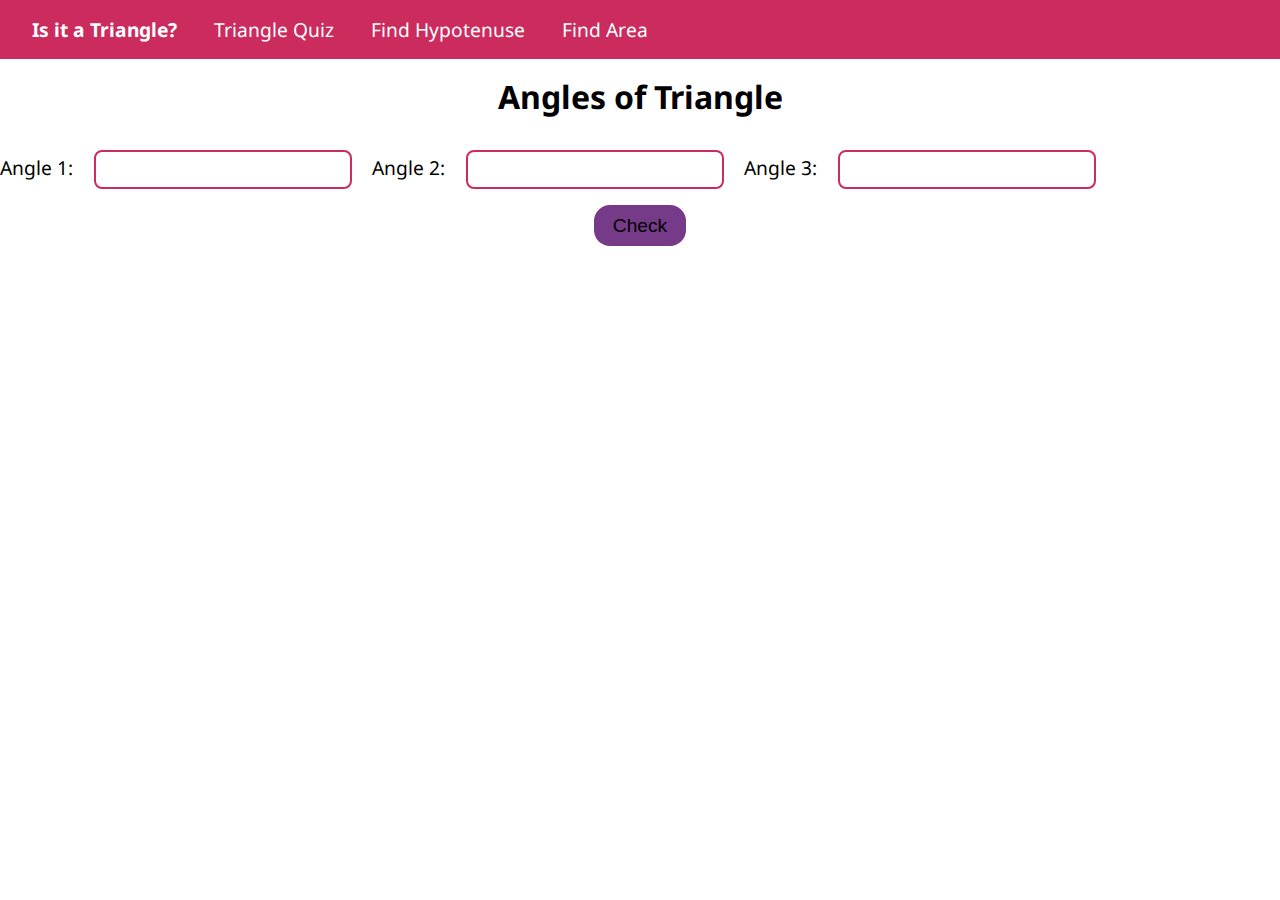
<file: index.html>
<!DOCTYPE html>
<html lang="en">
<head>
    <meta charset="UTF-8">
    <meta http-equiv="X-UA-Compatible" content="IE=edge">
    <meta name="viewport" content="width=device-width, initial-scale=1.0">
    <title>Is-Triangle?</title>
    <link rel="stylesheet" href="style.css">
</head>
<body>
    <header>
        <nav class="navigation">
            <a href="index.html" class="link link-active">Is it a Triangle?</a>
            <a href="quiz.html" class="link">Triangle Quiz</a>
            <a href="hypotenuse.html" class="link">Find Hypotenuse</a>
            <a href="area.html" class="link">Find Area</a>
        </nav>
    </header>
        
    <main class="angle-main">
        <h1>Angles of Triangle</h1>
        <div>
        
            <label for="angel1" class="input-label">Angle 1: </label>
            <input type="text" id="angle-input1" />
            <label for="angel2" class="input-label">Angle 2: </label>
            <input type="text" id="angle-input2" />
            <label for="angel3" class="input-label">Angle 3: </label>
            <input type="text" id="angle-input3" />
    
            <button id="submit-btn">Check</button>
        </div>
    </main>
   
   <h2 id="output"></h2>
<script src="app.js"></script>
</body>
</html>
</file>
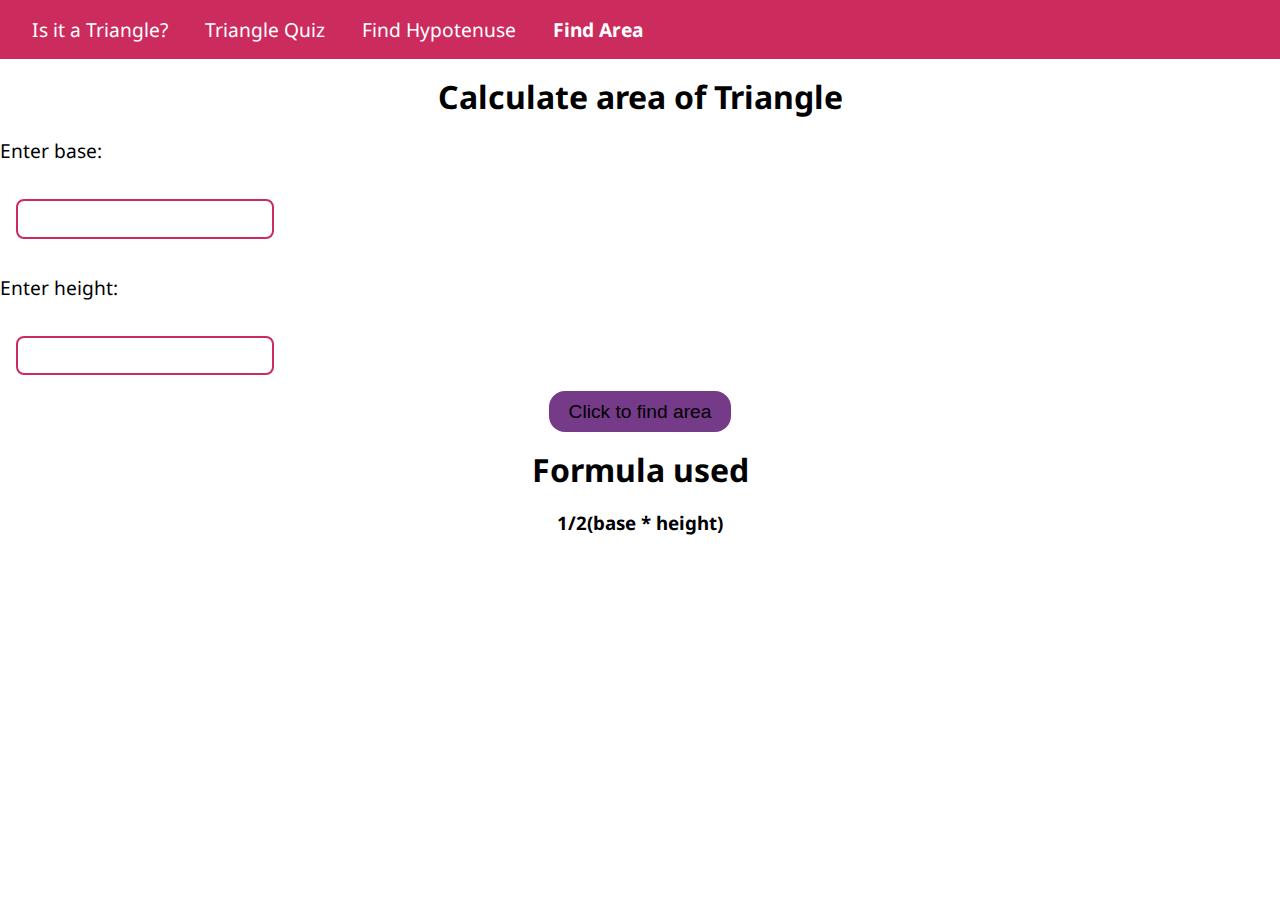
<file: area.html>
<!DOCTYPE html>
<html lang="en">
<head>
    <meta charset="UTF-8">
    <meta http-equiv="X-UA-Compatible" content="IE=edge">
    <meta name="viewport" content="width=device-width, initial-scale=1.0">
    <title>Find area</title>
    <link rel="stylesheet" href="style.css">
</head>
<body>
    <nav class="navigation">
        <a href="index.html" class="link">Is it a Triangle?</a>
        <a href="quiz.html" class="link">Triangle Quiz</a>
        <a href="hypotenuse.html" class="link">Find Hypotenuse</a>
        <a href="area.html" class="link link-active">Find Area</a>
    </nav>
    <main>
    <h1>Calculate area of Triangle</h1>
    <div>
        <label for="base" class="input-label">
            <p>Enter base: </p></label>
        <input type="number" class="input-text" id="base-input" />
        <label for="height" class="input-label">
            <p>Enter height: </p></label>
        <input type="number" class="input-text"  id="height-input"/>
            
        <button id="submit-btn" type="submit">Click to find area</button>
        <h2 id="output"></h2>

        <h1>Formula used</h1>
        <h3 class="hy-h3">1/2(base * height)</h3>
        
    </div>
    </main>
    <script src="area.js"></script>
</body>
</html>
</file>
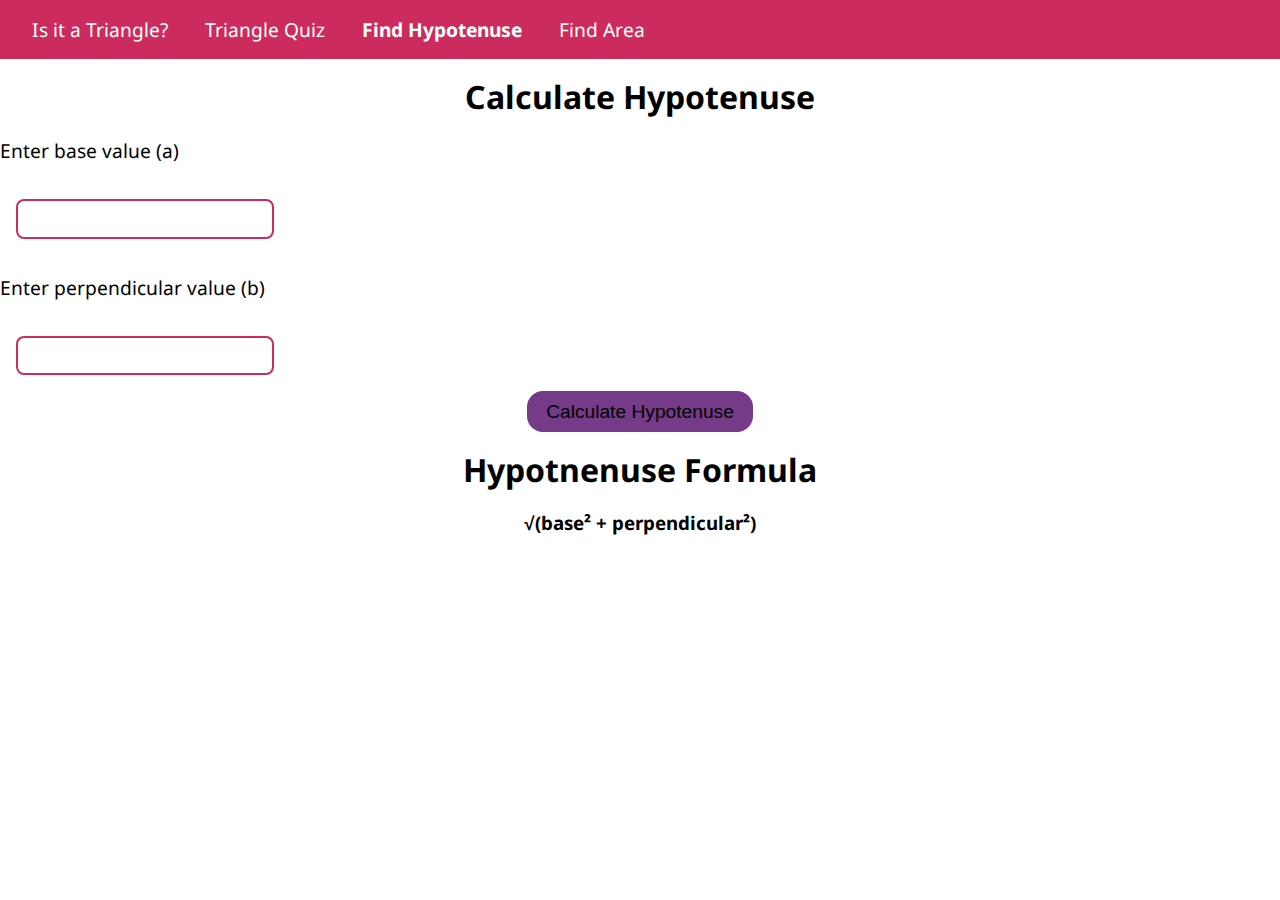
<file: hypotenuse.html>
<!DOCTYPE html>
<html lang="en">
<head>
    <meta charset="UTF-8">
    <meta http-equiv="X-UA-Compatible" content="IE=edge">
    <meta name="viewport" content="width=device-width, initial-scale=1.0">
    <title>Calculate Hypotenuse</title>
    <link rel="stylesheet" href="style.css">
</head>
<body>
    <nav class="navigation">
        <a href="index.html" class="link">Is it a Triangle?</a>
        <a href="quiz.html" class="link">Triangle Quiz</a>
        <a href="hypotenuse.html" class="link link-active">Find Hypotenuse</a>
        <a href="area.html" class="link">Find Area</a>
    </nav>
    <main class="main-hypo">
        <h1>Calculate Hypotenuse</h1>
        <label for="side1" class="input-label">
            <p>Enter base value (a) </p></label>
        <input type="number" class="input-text" />

        <label for="side2" class="input-label">
            <p>Enter perpendicular value (b) </p></label>
        <input type="number" class="input-text" />
               
        <button id="submit-btn">Calculate Hypotenuse</button>
        <h2 id="output"></h2>
        
        <h1>Hypotnenuse Formula</h1>
        <h3 class="hy-h3">√(base² + perpendicular²)</h3>
        
    </main>
    <script src="hypotenuse.js"></script>
</body>
</html>
</file>
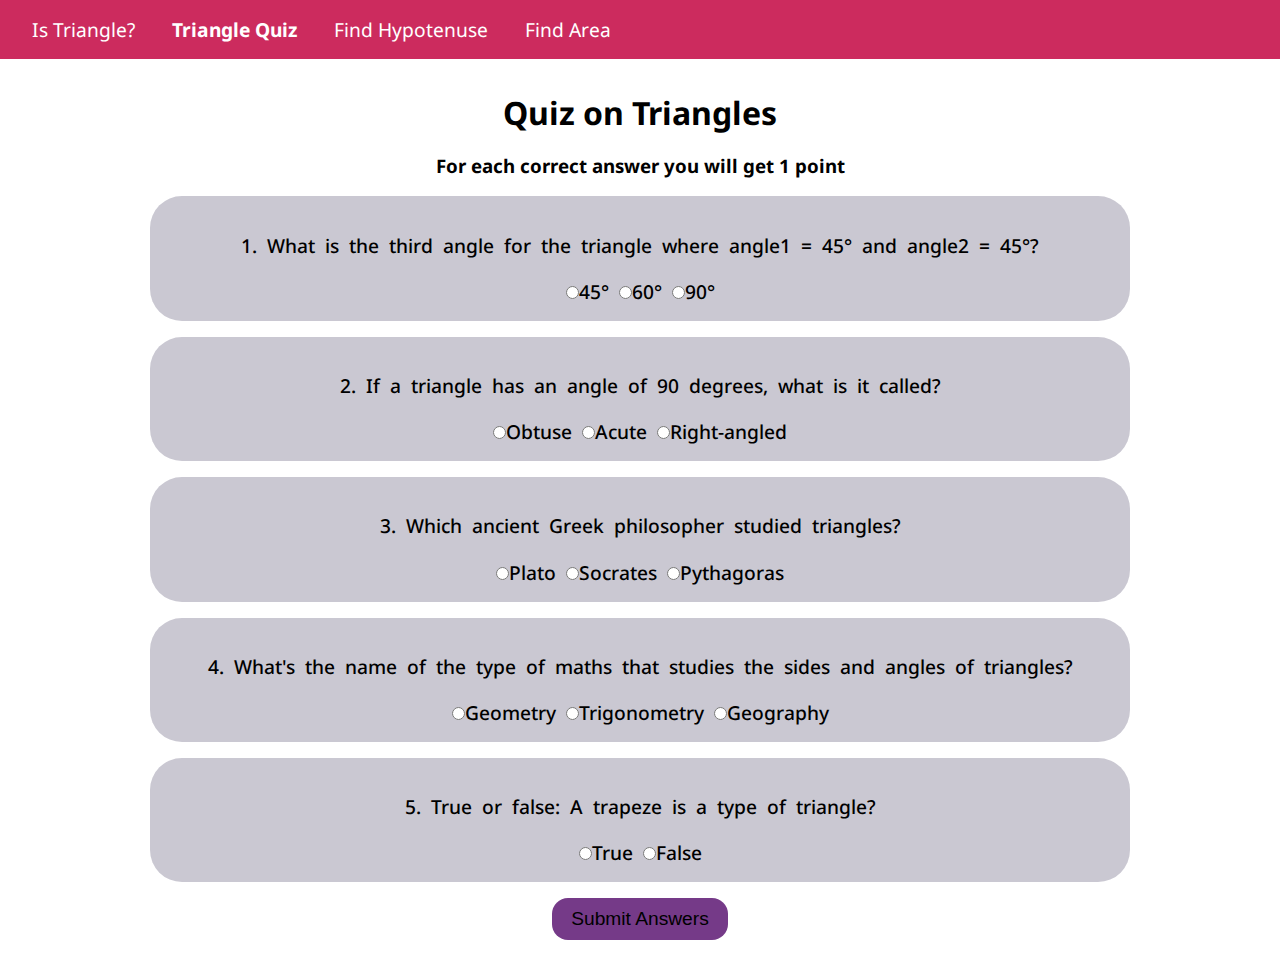
<file: quiz.html>
<!DOCTYPE html>
<html lang="en">
<head>
    <meta charset="UTF-8">
    <meta http-equiv="X-UA-Compatible" content="IE=edge">
    <meta name="viewport" content="width=device-width, initial-scale=1.0">
    <title>Quiz</title>
    <link rel="stylesheet" href="style.css">
</head>
<body>
    <nav class="navigation">
        <a href="index.html" class="link">Is Triangle?</a>
        <a href="quiz.html" class="link link-active">Triangle Quiz</a>
        <a href="hypotenuse.html" class="link">Find Hypotenuse</a>
        <a href="area.html" class="link">Find Area</a>
    </nav>
    <main class="quiz-main">
        <h1>Quiz on Triangles</h1>
        <h3>For each correct answer you will get 1 point</h3>
        <form class="quiz-form">
            <div class="question">
                <p>1. What is the third angle for the triangle where angle1 = 45° and angle2 = 45°?</p>
                <label for="a1">
                    <input type="radio" name="Q1" value="45°" class="radioQual" />45°
                </label>
                <label for="a2">
                    <input type="radio" name="Q1" value="60°" class="radioQual"/>60°
                </label>
                <label for="a3">
                    <input type="radio" name="Q1" value="90°" class="radioQual"/>90°
                </label>
            </div>

            <div class="question">
                <p>2. If a triangle has an angle of 90 degrees, what is it called?</p>
                <label for="Obtuse">
                    <input type="radio" name="Q2" value="Obtuse" class="radioQual" />Obtuse
                </label>
                 <label for="Acute">
                    <input type="radio" name="Q2" value="Acute" class="radioQual" />Acute
                </label>
                <label for="Right-angled">
                    <input type="radio" name="Q2" value="Right-angled" class="radioQual" />Right-angled
                </label>
            </div>
            <div class="question">
                <p>3. Which ancient Greek philosopher studied triangles?</p>
                <label for="Plato">
                    <input type="radio" name="Q3" value="Plato" class="radioQual" />Plato
                </label>
                <label for="Socrates">
                    <input type="radio" name="Q3" value="Socrates" class="radioQual" />Socrates
                </label>
                <label for="Pythagoras">
                    <input type="radio" name="Q3" value="Pythagoras" class="radioQual" />Pythagoras
                </label>
            </div>
            <div class="question">
                <p>4. What's the name of the type of maths that studies the sides and angles of triangles?</p>
                <label for="Geometry">
                    <input type="radio" name="Q4" value="Geometry" class="radioQual" />Geometry
                </label>
                <label for="Trigonometry">
                    <input type="radio" name="Q4" value="Trigonometry" class="radioQual" />Trigonometry
                </label>
                <label for="Geography">
                    <input type="radio" name="Q4" value="Geography" class="radioQual" />Geography
                </label>
            </div>
            <div class="question">
                <p>5. True or false: A trapeze is a type of triangle?</p>
                <label for="True">
                    <input type="radio" name="Q5" value="True" class="radioQual" />True
                </label>
                <label for="False">
                    <input type="radio" name="Q5" value="False" class="radioQual" />False
             </label>
            </div>
        </form>
      <button id="submit-btn">Submit Answers</button>
        <h2 id = "output"></h2>
    </main>
    <script src="quiz.js"></script>
</body>
</html>
</file>
<file: style.css>
@import url('https://fonts.googleapis.com/css2?family=Noto+Sans:ital,wght@0,400;0,700;1,400&display=swap');  
   
html {
  scroll-behavior: smooth;
}

:root{
    --primary-color:#cc2b5e;
    --second-color:rgb(202, 200, 210);
    --third-color:#753a88;
  }

* {
    padding: 0;
    margin: 0;
    box-sizing: border-box;
}

body{
    margin:0px;
    font-family: 'Noto Sans', sans-serif;
  }

.navigation{
    background-color:var(--primary-color);
    font-size: larger;
    padding: 1rem;
    margin: auto;
  }

.link{
    box-sizing:border-box;
    text-decoration: none;
    padding:0.5rem 1rem;
    margin-top: 1rem;
    margin-bottom: 1rem;
}

main {
    margin:0 0 7rem;
    display:block;
}

main h1{
    margin: 1rem;
}

h1 {
    display: block;
    font-size: 2em;
    margin-block-start: 0.67em;
    margin-block-end: 0.67em;
    margin-inline-start: 0px;
    margin-inline-end: 0px;
    font-weight: bold;
    text-align: center;
}

h3 {
    display: block;
    font-size: 1.17em;
    margin-block-start: 1em;
    margin-block-end: 1em;
    margin-inline-start: 0px;
    margin-inline-end: 0px;
    font-weight: bold;
}

label{
    cursor:default;
}

#submit-btn{
    background-color: var(--third-color);
    border: 2px solid var(--black);
    padding: 0.6rem 1.2rem;
    border-radius: 1rem;
    font-size: larger;
    cursor: pointer;
    outline: var(--black);
    margin: auto;
    display: block;
}
.navigation .link{
    color:white;
  }

.navigation .link-active{
    font-weight: bold;
  }

/*QUIZ CSS*/
.quiz-main {
    margin: 2rem auto;
    width: 90%;
    text-align: center;
}

form{
    display: block;
}

.question {
    word-spacing: 5px;
    width: 85%;
    font-weight: 500;
    background-color: var(--second-color) ;
    margin: 1rem auto;
    font-size: larger;
    border-radius: 2rem;
    padding: 1rem 0;
    text-align: center;
}
.question input {
    font-family: system-ui, sans-serif;
    font-size: 2rem;
    font-weight: bold;
    line-height: 1.1;
}


p {
    display: block;
    margin-block-start: 1em;
    margin-block-end: 1em;
    margin-inline-start: 0px;
    margin-inline-end: 0px;
}

#output {
    font-size: x-large;
    margin: 1rem;
    background-color: #753a88;
}

/*ANGLE TRIANGLE CSS*/

.angle-main {
    margin:0 0 7rem;
    display:block;
}

.input-label{
    font-size: larger;
    width: 256px;
}

#angle-input1, #angle-input2, #angle-input3{
    font-size: 14px;
    outline: #fff;
    padding: 0.6rem 1rem;
    margin: 1rem;
    border: 2px solid var(--primary-color);
    border-radius: 0.5rem;
    width: 100%;
    max-width: 258px;
    
}

/*Hypotenuse css*/
.input-text {
    font-size: 14px;
    outline: #fff;
    padding: 0.6rem 1rem;
    margin: 1rem;
    border: 2px solid var(--primary-color);
    border-radius: 0.5rem;
    width: 100%;
    max-width: 258px;
}

.hy-h3{
  text-align: center;  
}
</file>
